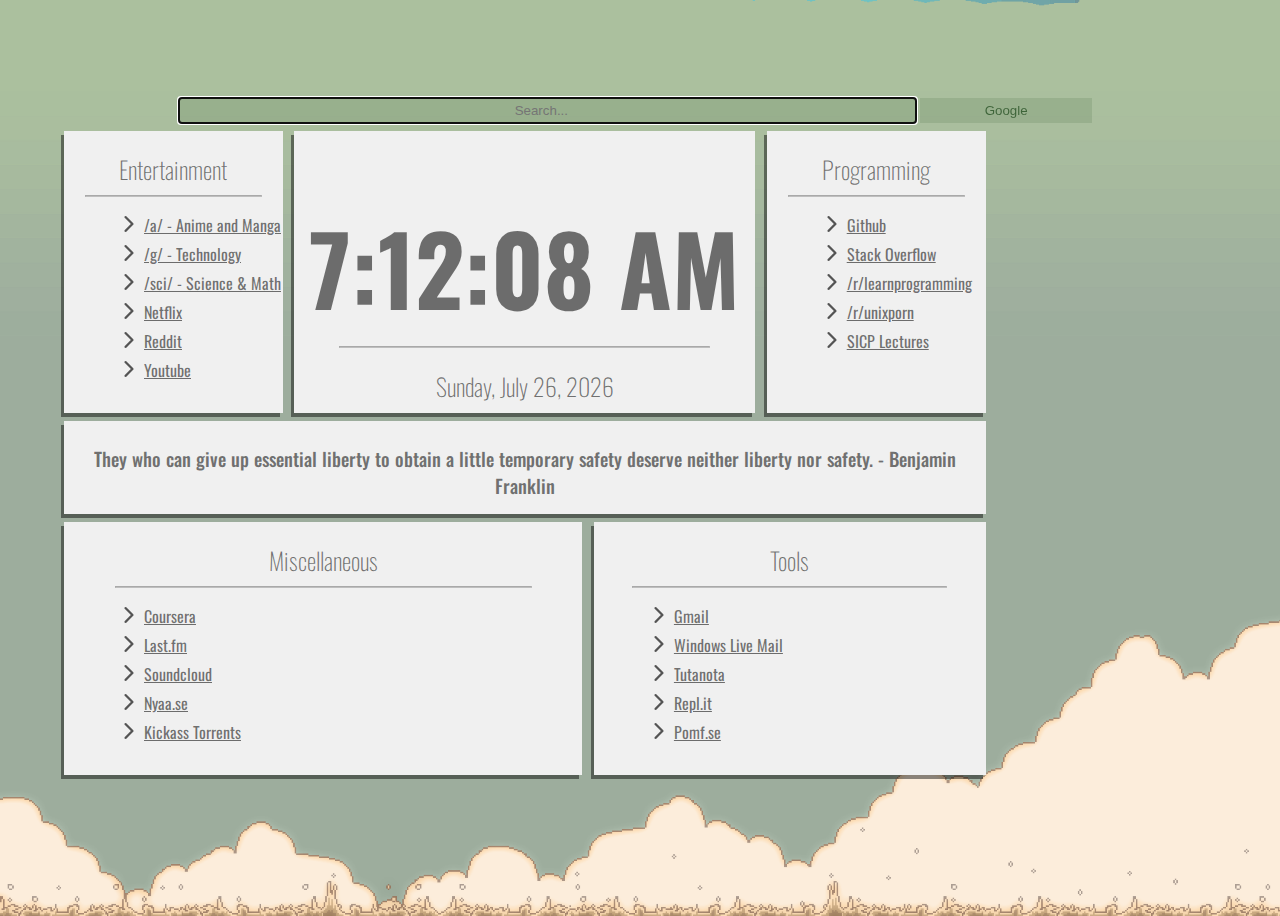
<file: v1.0/index.html>
<!DOCTYPE html>
<html>
<title>Home</title>
<link rel="stylesheet" type="text/css" href="styles/styles.css">
<link href='http://fonts.googleapis.com/css?family=Oswald:300' rel='stylesheet' type='text/css'>
<script src="scripts/functions.js"></script>
<script src="scripts/jquery-2.1.4.min.js"></script>

<script>

  $.getJSON("http://api.theysaidso.com/qod.json", function(data) {

  var quote = data.contents.quote;
  var source = data.contents.author;

  document.getElementById("bigBox").innerHTML = quote + " - " + source;

});
</script>
<header>
</header>
<body onload="defaultfunc()">
  <div class="container">
    <div class="container2">
      <form method="get" id="search" class="formsearchbar">
        <input id="googlesearch" type="search" name="q" class="searchbar" placeholder="Search..." autofocus="autofocus" autocomplete="off"></input>
        <select id="searchSource" onchange="dropdownSelect()" class="searchselect">
          <option value="https://google.ca/search" selected>Google</option>
          <option value="https://github.com/search">Github</option>
          <option value="http://www.reddit.com/search">Reddit</option>
        </select>
      </form>
      <div class="tiles">

        <div class="row">
          <div class="boxes box1">
            <h2 class="header">Entertainment</h2>
            <hr/>
            <ul class="links">
              <li><a href="http://boards.4chan.org/a/" class="bigLink">/a/ - Anime and Manga</a></li>
              <li><a href="http://boards.4chan.org/g/" class="bigLink">/g/ - Technology</a></li>
              <li><a href="http://boards.4chan.org/sci/" class="bigLink">/sci/ - Science & Math</a></li>
              <li><a href="https://www.netflix.com" class="bigLink">Netflix</a></li>
              <li><a href="http://www.reddit.com/" class="bigLink">Reddit</a></li>
              <li><a href="https://www.youtube.com" class="bigLink">Youtube</a></li>
            </ul>
          </div>
          <div class="boxes box2">
            <h1 class="clock" id="clock">
              <script type="text/javascript">
    						    getSomeTime();
    			          setInterval("getSomeTime()", 1000);
              </script>
            </h1>
            <hr/>
            <h2 class="header" id="date1">
              <script type="text/javascript">
                getSomeDate();
                setInterval("getSomeDate()", 100000);
              </script>
            </h2>
          </div>
          <div class="boxes box3">
            <h2 class="header">Programming</h2>
            <hr/>
            <ul class="links">
              <li><a href="https://github.com/" class="bigLink">Github</a></li>
              <li><a href="http://stackoverflow.com/" class="bigLink">Stack Overflow</a></li>
              <li><a href="http://www.reddit.com/r/learnprogramming/" class="bigLink">/r/learnprogramming</a></li>
              <li><a href="http://www.reddit.com/r/unixporn/" class="bigLink">/r/unixporn</a></li>
              <li><a href="https://www.youtube.com/watch?v=2Op3QLzMgSY&list=PL8FE88AA54363BC46" class="bigLink">SICP Lectures</a></li>
            </ul>
          </div>
        </div>
        <div class="row">
          <div class="boxes box4">
            <h3 class="header quotes" id="bigBox">They who can give up essential liberty to obtain a little temporary safety deserve neither liberty nor safety. - Benjamin Franklin</h3>
          </div>
        </div>
        <div class="row">
          <div class="boxes box5">
            <h2 class="header">Miscellaneous</h2>
            <hr/>
            <ul class="links">
              <li><a href="https://www.coursera.org" class="bigLink">Coursera</a></li>
              <li><a href="http://www.last.fm/" class="bigLink">Last.fm</a></li>
              <li><a href="https://soundcloud.com/" class="bigLink">Soundcloud</a></li>
              <li><a href="http://www.nyaa.se/" class="bigLink">Nyaa.se</a></li>
              <li><a href="http://kat.cr/" class="bigLink">Kickass Torrents</a></li>
            </ul>
          </div>
          <div class="boxes box6">
            <h2 class="header">Tools</h2>
            <hr/>
            <ul class="links">
              <li><a href="https://mail.google.com" class="bigLink">Gmail</a></li>
              <li><a href="https://login.live.com" class="bigLink">Windows Live Mail</a></li>
              <li><a href="https://app.tutanota.de/#login" class="bigLink">Tutanota</a></li>
              <li><a href="http://repl.it/languages" class="bigLink">Repl.it</a></li>
              <li><a href="http://pomf.se/" class="bigLink">Pomf.se</a></li>
            </ul>
          </div>
        </div>
      </div>
    </div>
  </div>
</body>
<footer>
</footer>
</html>
</file>
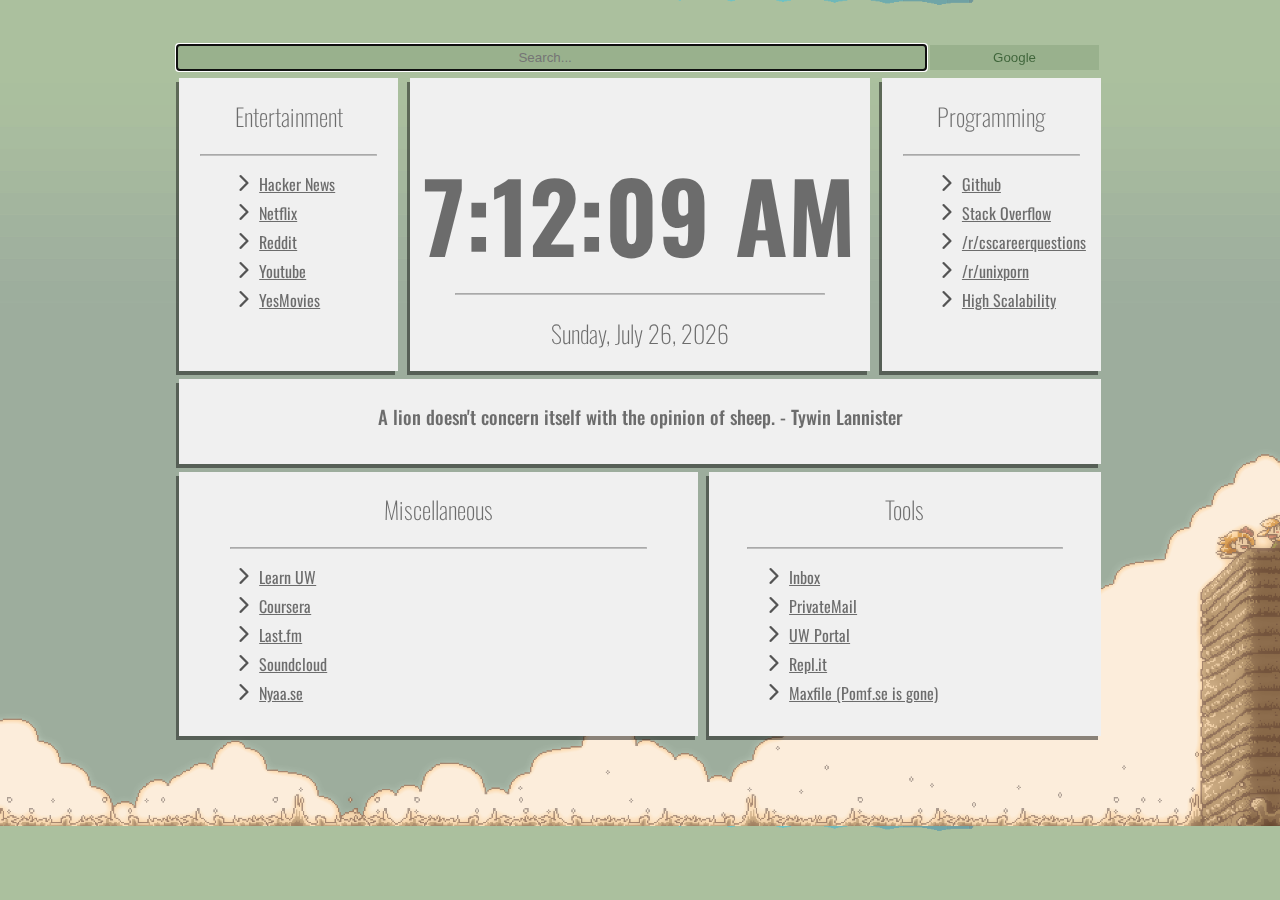
<file: v1.1/index.html>
<!DOCTYPE html>
<html>
<head>
<title>Home</title>
<link rel="stylesheet" type="text/css" href="styles/styles.css">
<link href='http://fonts.googleapis.com/css?family=Oswald:300' rel='stylesheet' type='text/css'>
<script src="scripts/functions.js"></script>
<script src="scripts/jquery-2.1.4.min.js"></script>

<script>
  $.getJSON("http://api.theysaidso.com/qod.json", function(data) {
  var quote = data.contents.quote;
  var source = data.contents.author;
  document.getElementById("bigBox").innerHTML = quote + " - " + source;
});
</script>
</head>

<body onload="defaultfunc()">
   <div class="container2">
      <form method="get" id="search" class="formsearchbar">
        <input id="googlesearch" type="search" name="q" class="searchbar" placeholder="Search..." autofocus="autofocus" autocomplete="off"></input>
        <select id="searchSource" onchange="dropdownSelect()" class="searchselect">
          <option value="https://google.ca/search" selected>Google</option>
          <option value="https://github.com/search">Github</option>
          <option value="http://www.reddit.com/search">Reddit</option>
        </select>
      </form>
      <div class="tiles">

        <div class="row">
          <div class="boxes box1">
            <h2 class="header">Entertainment</h2>
            <hr/>
            <ul class="links">
              <li><a href="https://news.ycombinator.com/" class="bigLink">Hacker News</a></li>
              <li><a href="https://www.netflix.com" class="bigLink">Netflix</a></li>
              <li><a href="http://www.reddit.com/" class="bigLink">Reddit</a></li>
              <li><a href="https://www.youtube.com" class="bigLink">Youtube</a></li>
              <li><a href="http://yesmovies.org" class="bigLink">YesMovies</a></li>
            </ul>
          </div>
          <div class="boxes box2">
            <h1 class="clock" id="clock">
              <script type="text/javascript">
                getSomeTime();
                setInterval("getSomeTime()", 1000);
              </script>
            </h1>
            <hr/>
            <h2 class="header" id="date1">
              <script type="text/javascript">
                getSomeDate();
                setInterval("getSomeDate()", 100000);
              </script>
            </h2>
          </div>
          <div class="boxes box3">
            <h2 class="header">Programming</h2>
            <hr/>
            <ul class="links">
              <li><a href="https://github.com/" class="bigLink">Github</a></li>
              <li><a href="http://stackoverflow.com/" class="bigLink">Stack Overflow</a></li>
              <li><a href="https://www.reddit.com/r/cscareerquestions/" class="bigLink">/r/cscareerquestions</a></li>
              <li><a href="http://www.reddit.com/r/unixporn/" class="bigLink">/r/unixporn</a></li>
              <li><a href="http://highscalability.com/" class="bigLink">High Scalability</a></li>
            </ul>
          </div>
        </div>
        <div class="row">
          <div class="boxes box4">
            <h3 class="header quotes" id="bigBox">A lion doesn't concern itself with the opinion of sheep. - Tywin Lannister</h3>
          </div>
        </div>
        <div class="row">
          <div class="boxes box5">
            <h2 class="header">Miscellaneous</h2>
            <hr/>
            <ul class="links">
              <li><a href="https://learn.uwaterloo.ca" class="bigLink">Learn UW</a></li>
              <li><a href="https://www.coursera.org" class="bigLink">Coursera</a></li>
              <li><a href="http://www.last.fm/" class="bigLink">Last.fm</a></li>
              <li><a href="https://soundcloud.com/" class="bigLink">Soundcloud</a></li>
              <li><a href="http://www.nyaa.se/" class="bigLink">Nyaa.se</a></li>
            </ul>
          </div>
          <div class="boxes box6">
            <h2 class="header">Tools</h2>
            <hr/>
            <ul class="links">
              <li><a href="https://mail.google.com" class="bigLink">Inbox</a></li>
              <li><a href="https://privateemail.com/" class="bigLink">PrivateMail</a></li>
              <li><a href="https://portal.office.com" class="bigLink">UW Portal</a></li>
              <li><a href="http://repl.it/languages" class="bigLink">Repl.it</a></li>
              <li><a href="https://maxfile.ro/" class="bigLink">Maxfile (Pomf.se is gone)</a></li>
            </ul>
          </div>
        </div>
      </div>
   </div>
</body>
<footer>
</footer>
</html>
</file>
<file: v1.0/styles/styles.css>
body {

  background-image: url("../images/wallpaper.png");
  background-size: cover;
  word-wrap: break-word;
  overflow: visible;

}
hr {
  width: 80%;
  border-color: rgba(0,0,0,0.25);
  background-color: rgba(0,0,0,0.05);
  box-shadow: none;
}
a:link {

  color: rgba(0,0,0,0.55);

}
a:visited {

  color: rgba(0,0,0,0.55);

}
a:hover {

  color: rgba(0,0,0,0.55);
  letter-spacing: 0.7px;

}
a:active {

  color: rgba(0,0,0,0.55);

}
li {

  margin-bottom: 5px;

}
.container {

  max-width: 100%;
  max-height: 100%;
  width: 100vw;
  height: 100vh;
  overflow: hidden;


}
.container2 {

  max-height: 80vh;
  max-width: 90vw;
  margin-top: 10vh;
  margin-left: auto;
  margin-right: auto;
  

}
.searchselect {

  border: 0;
  box-shadow: none;
  background-color: rgba(0,50,0,0.1);
  color: rgba(0,50,0,0.6);
  width: 18.6%;
  margin-right: 0;
  padding: 5px 5px 5px 5px;
  -webkit-appearance:none;
  -moz-appearance:none;
  appearance:none;
  cursor: pointer;
  text-align: center;

}
.formsearchbar{

  background-color: inherit;
  width: 80%;
  margin-left: auto;
  margin-right: auto;

}
.searchbar {

  border: none;
  box-shadow: none;
  background-color: rgba(0,50,0,0.1);
  padding: 5px 5px 5px 5px;
  width: 80%;
  display: inline-block;
  text-align: center;
  color: rgba(0,50,0,0.4);

}
.tiles{

  color: rgba(0,0,0,0.55);


}
.row {
    display: flex; /* equal height of the children */
}
.header {

  font-weight: lighter;
  margin-bottom: 0px;

}
.clock {

  font-size: 6em;
  margin-bottom: 0px;

}
.links {

  position: relative;
  list-style-image: url('../images/arrow16.png');
  padding-left: 80px;
  padding-bottom: 10px;
  text-align: left;
  font-size: 100%;

}
.quotes {

  font-weight: 500;
  padding: 5px 5px 15px 5px;

}
.boxes {

  display: inline-block;
  background-color: rgba(240, 240, 240, 1);
  box-shadow: -3px 4px 0px 0px rgba(0,0,0,0.45);
  border: none;
  text-align: center;
  font-family: 'Oswald', sans-serif;
  margin-top: 8px;
  margin-right: 1%;

}
.box1 {

  float: left;
  width: 19%;
}
.box2 {

  width: 40%;

}
.box3 {

  width: 19%;

}
.box4 {

  width: 80%;

}
.box5 {

  width: 45%;

}
.box6 {

  width: 34%;

}
</file>
<file: v1.1/styles/styles.css>
body {

  background-image: url("../images/wallpaper.png");
  background-size: cover;
  word-wrap: break-word;
  overflow: visible;

}
hr {
  width: 80%;
  border-color: rgba(0,0,0,0.25);
  background-color: rgba(0,0,0,0.05);
  box-shadow: none;
  margin-bottom: -10;
}
a:link {

  color: rgba(0,0,0,0.55);

}
a:visited {

  color: rgba(0,0,0,0.55);

}
a:hover {

  color: rgba(0,0,0,0.55);
  letter-spacing: 0.7px;

}
a:active {

  color: rgba(0,0,0,0.55);

}
li {

  margin-bottom: 5px;

}

.container2 {

  max-height: 80vh;
  max-width: 90vw;
  margin-top: 5vh;
  margin-bottom: 10vh;
  margin-left: auto;
  margin-right: auto;
  

}
.searchselect {

  border: 0;
  box-shadow: none;
  background-color: rgba(0,50,0,0.1);
  color: rgba(0,50,0,0.6);
  width: 17.6%;
  padding: 5px 5px 5px 5px;
  -webkit-appearance:none;
  -moz-appearance:none;
  appearance:none;
  cursor: pointer;
  text-align: center;

}
.formsearchbar{

  background-color: inherit;
  width: 75vw;
  margin-left: auto;
  margin-right: auto;

}
.searchbar {

  border: none;
  box-shadow: none;
  background-color: rgba(0,50,0,0.1);
  padding: 5px 5px 5px 5px;
  width: 78%;
  margin-left: 1.8%;
  display: inline-block;
  text-align: center;
  color: rgba(0,50,0,0.4);

}
.tiles{

  color: rgba(0,0,0,0.55);
  margin-right: auto;
  margin-left: auto;

}
.row {
  display: flex; /* equal height of the children */
}
.header {

  font-weight: lighter;
  /*margin-bottom: 0px;*/

}
.clock {

  font-size: 6em;
  margin-bottom: 0px;

}
.links {

  position: relative;
  list-style-image: url('../images/arrow16.png');
  padding-left: 80px;
  padding-bottom: 10px;
  text-align: left;
  font-size: 100%;

}
.quotes {

  font-weight: 500;
  padding: 5px 5px 15px 5px;

}
.boxes {

  display: inline-block;
  background-color: rgba(240, 240, 240, 1);
  box-shadow: -3px 4px 0px 0px rgba(0,0,0,0.45);
  border: none;
  text-align: center;
  font-family: 'Oswald', sans-serif;
  margin-top: 8px;
  margin-right: 1%;

}
.box1 {

  float: left;
  width: 19%;
  margin-left: auto;
}
.box2 {

  width: 40%;

}
.box3 {

  width: 19%;
  margin-right: auto;

}
.box4 {

  width: 80%;
  margin-right: auto;
  margin-left: auto;
  
}
.box5 {

  width: 45%;
  margin-left: auto;
  
}
.box6 {

  width: 34%;
  margin-right: auto;
  
}
</file>
